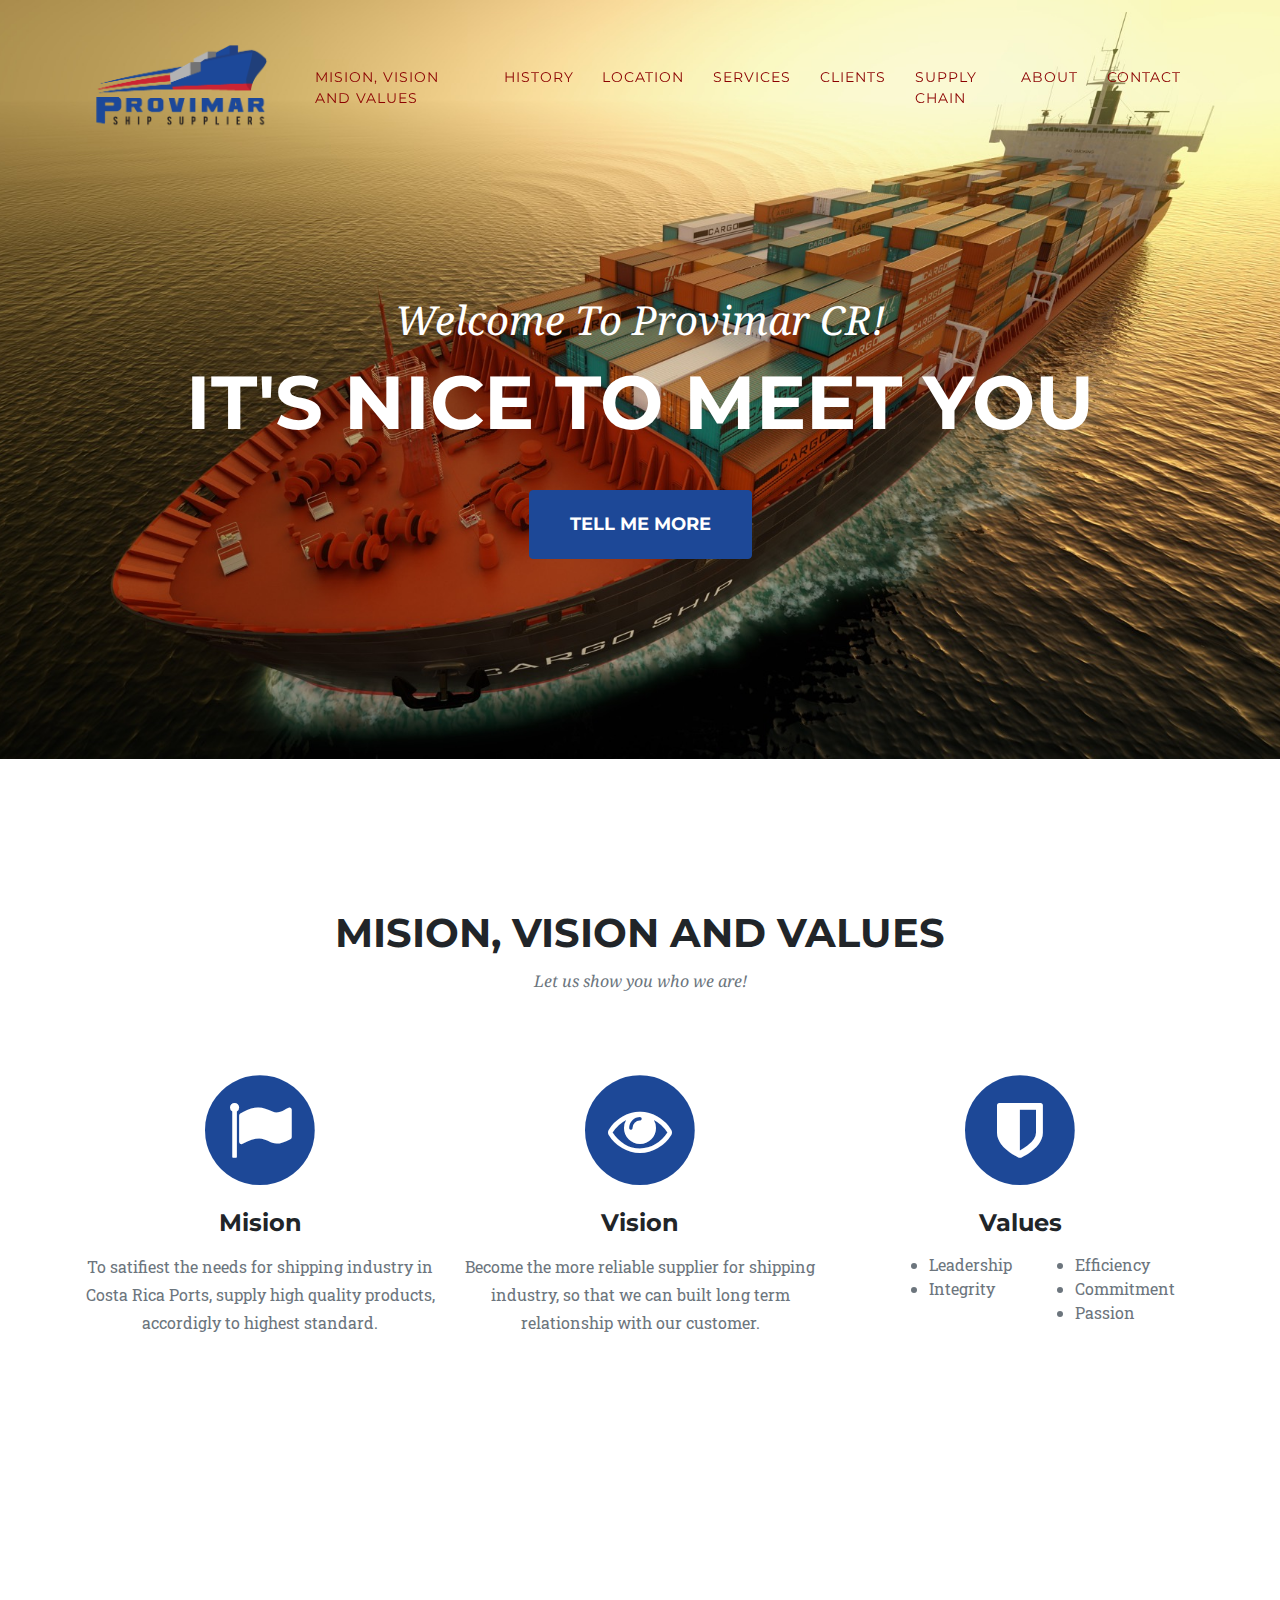
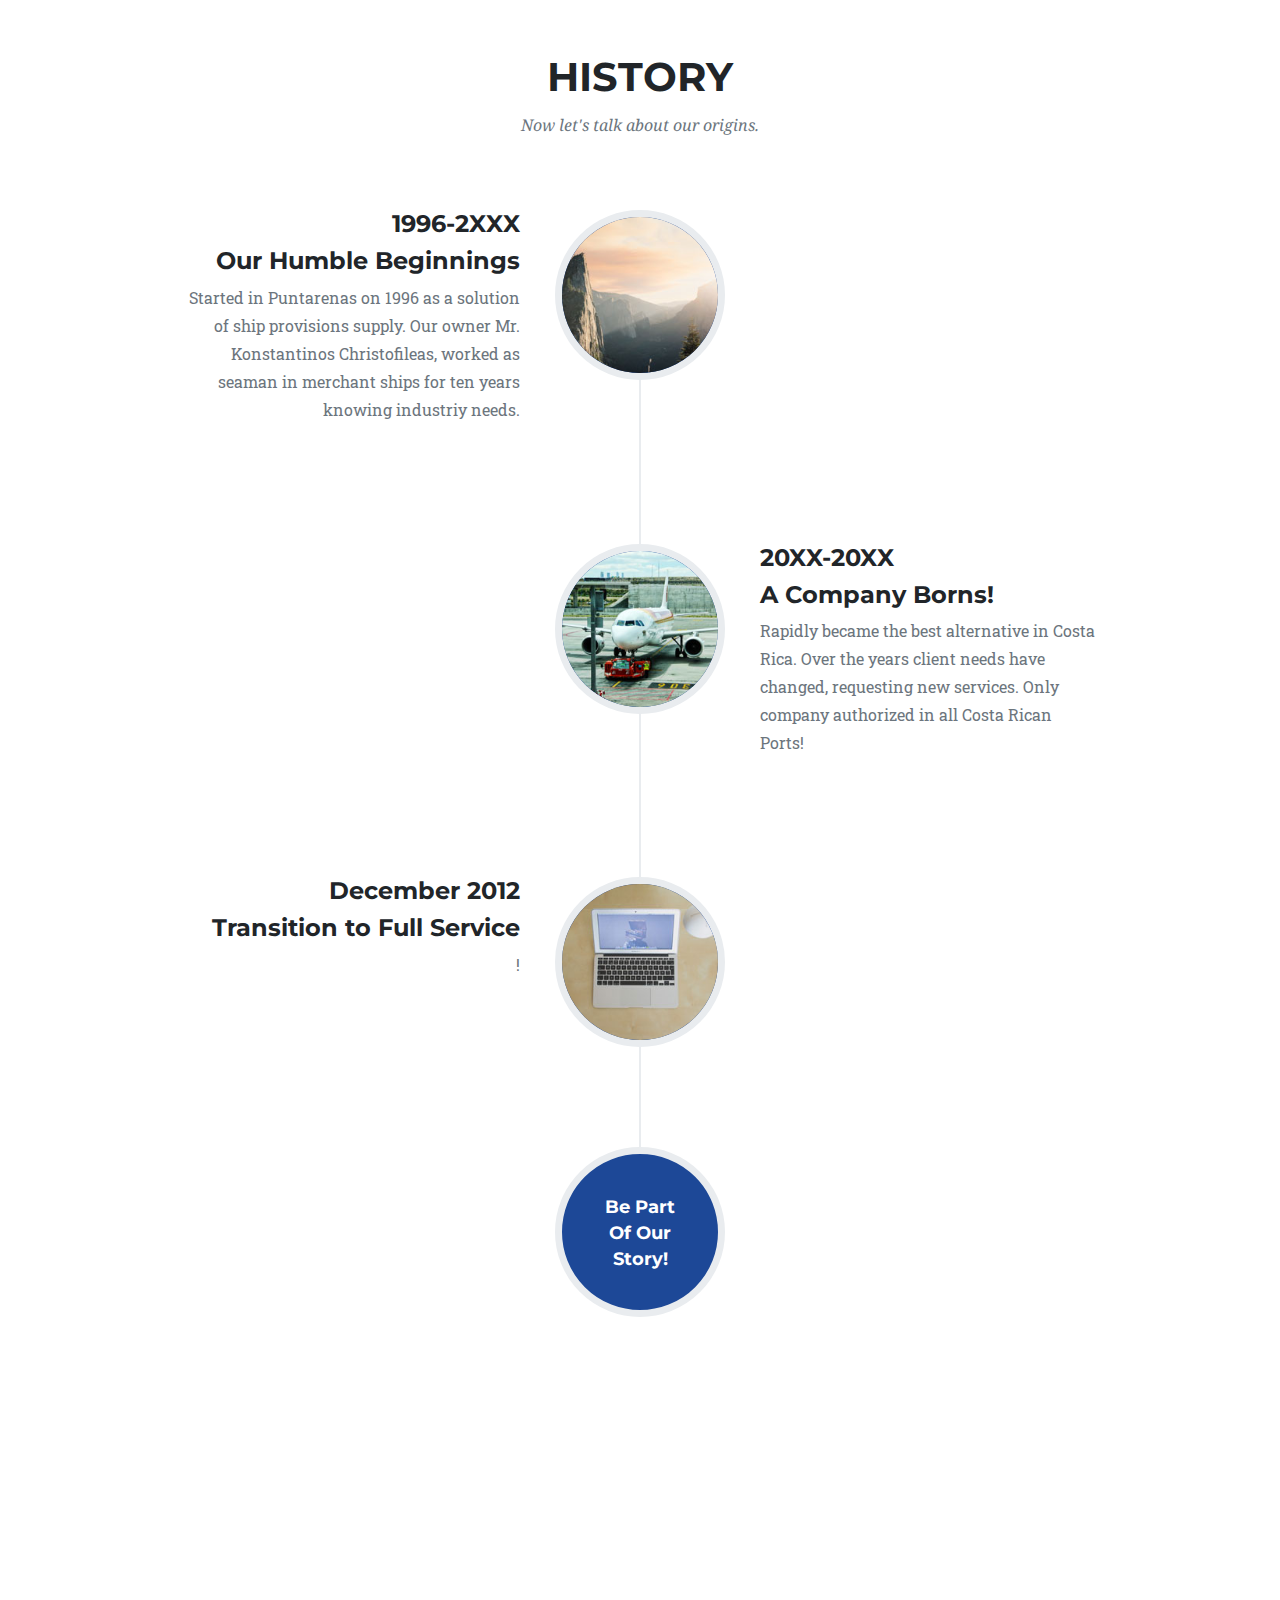
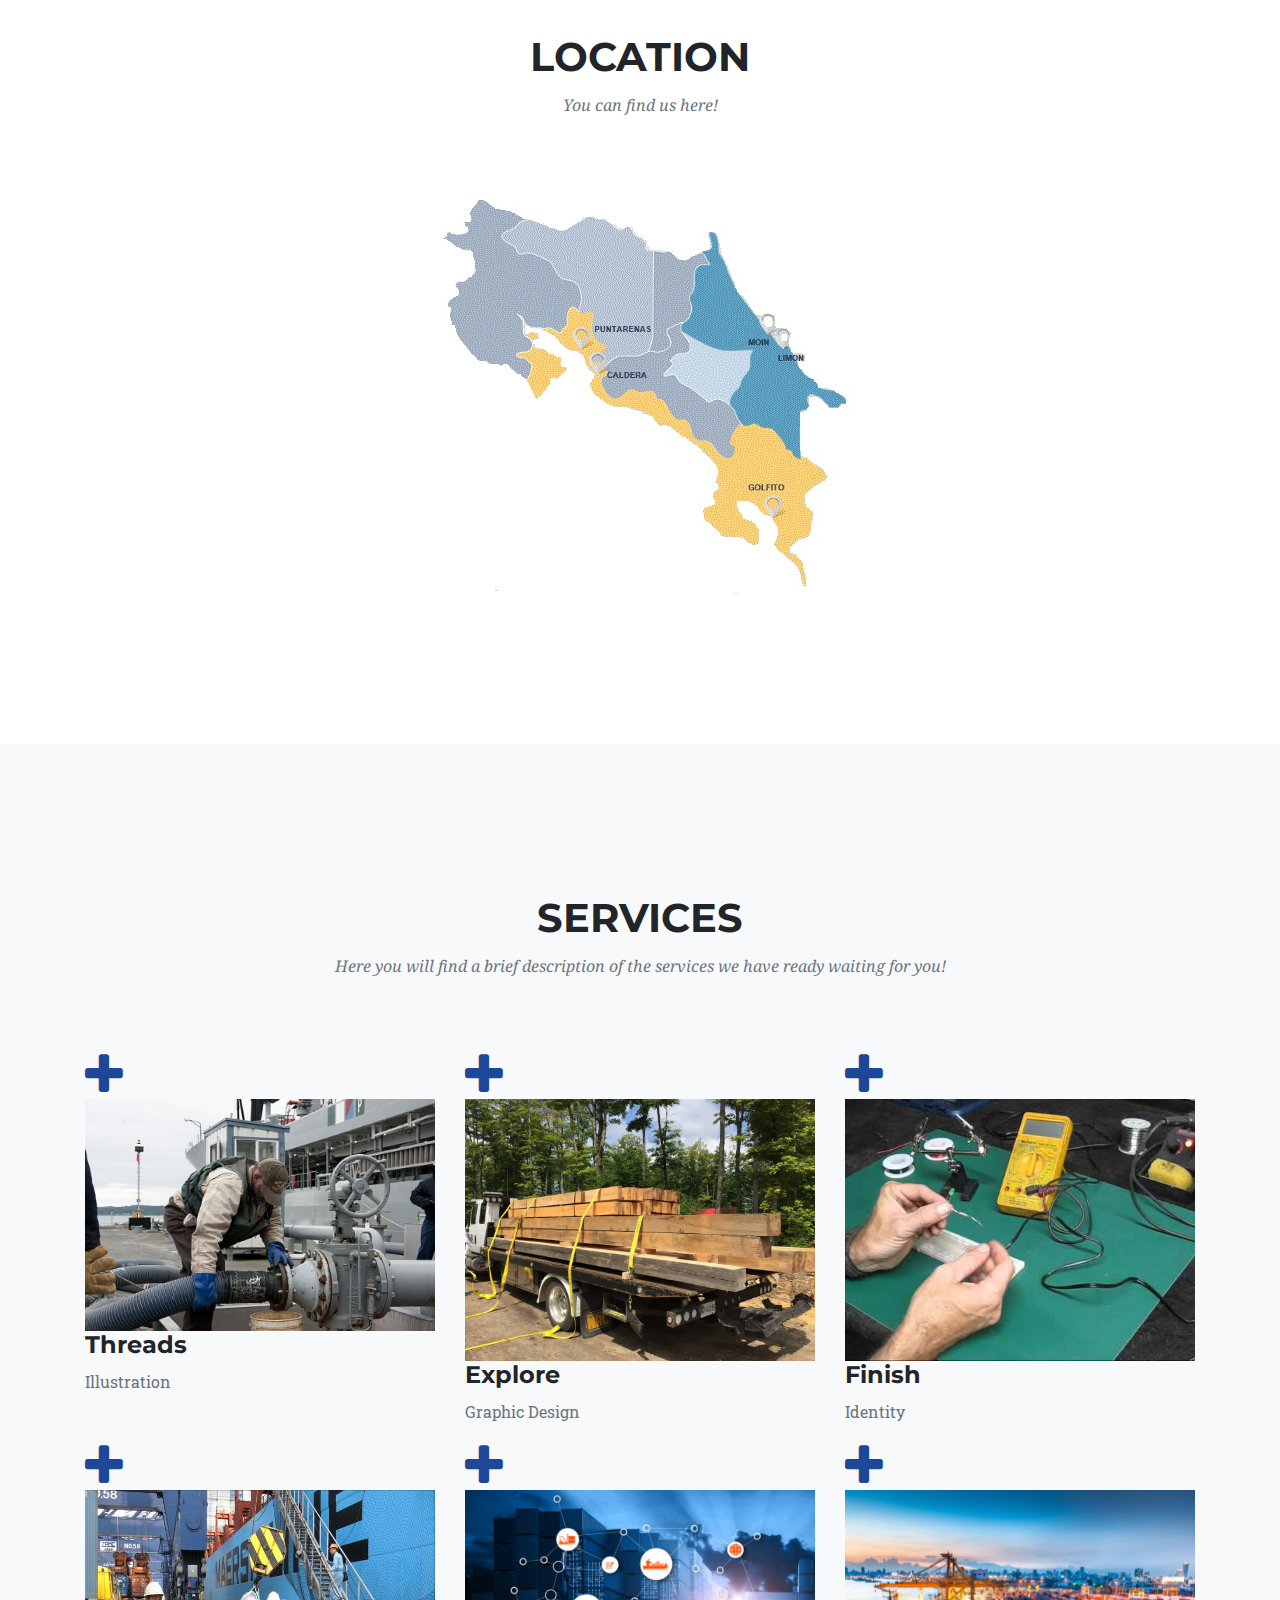
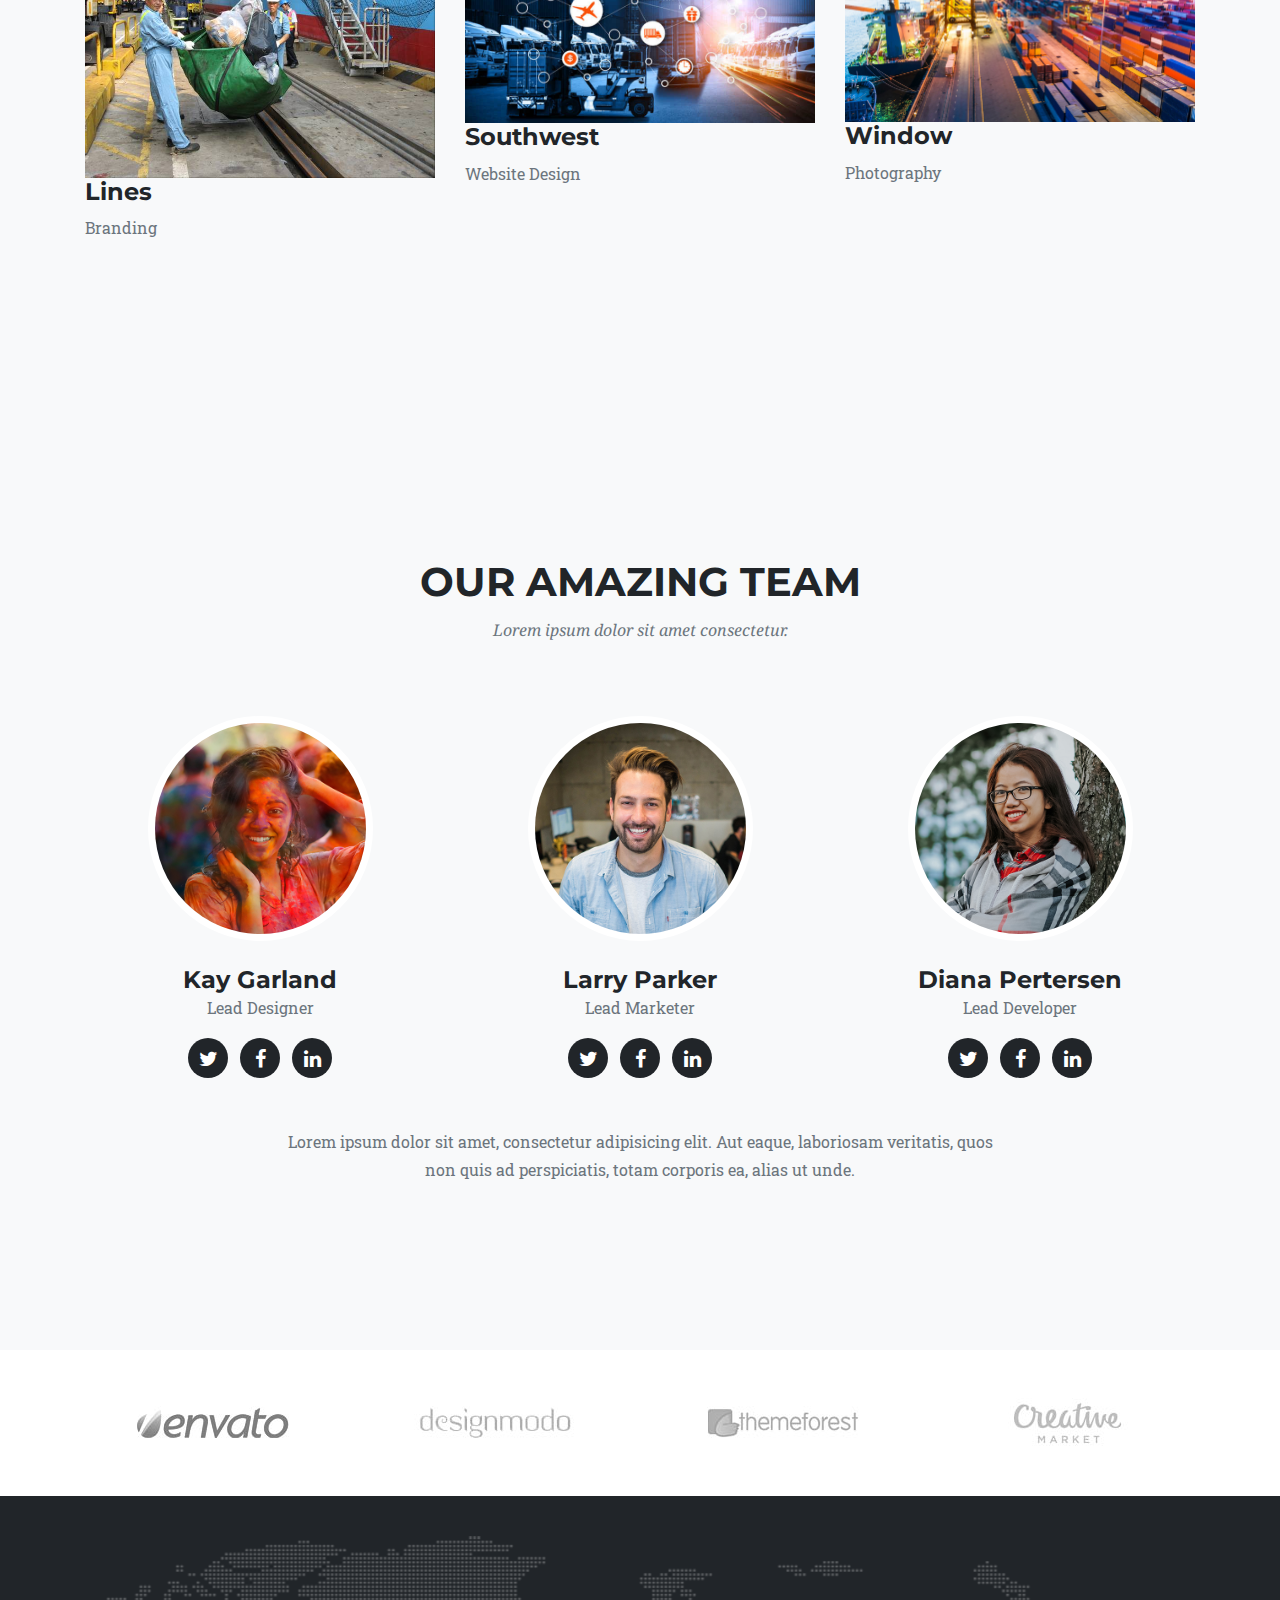
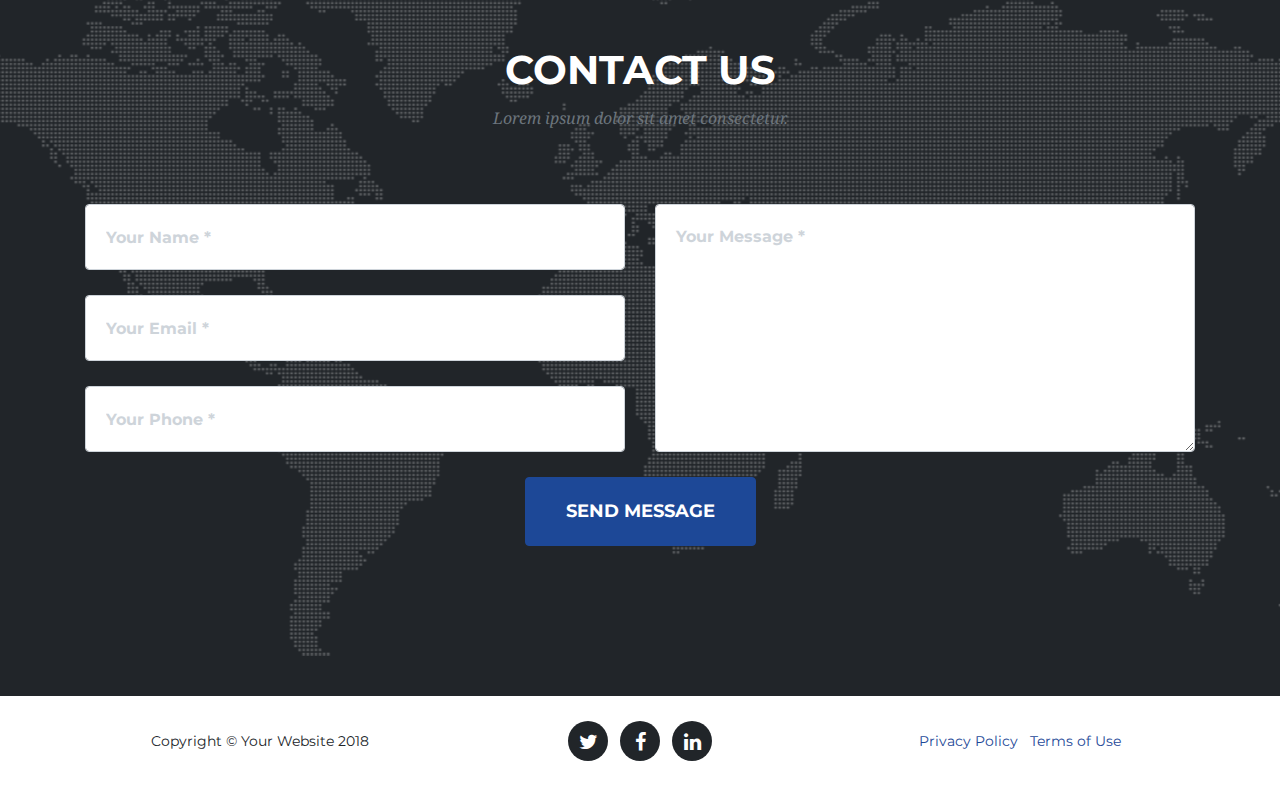
<file: index.html>
﻿<!DOCTYPE html>
<html lang="en">

  <head>

    <meta charset="utf-8">
    <meta name="viewport" content="width=device-width, initial-scale=1, shrink-to-fit=no">
    <meta name="description" content="">
    <meta name="author" content="">

    <title>Provimar Ship Supplier</title>

    <!-- Bootstrap core CSS -->
    <link href="vendor/bootstrap/css/bootstrap.min.css" rel="stylesheet">

    <!-- Custom fonts for this template -->
    <link href="vendor/font-awesome/css/font-awesome.min.css" rel="stylesheet" type="text/css">
    <link href="https://fonts.googleapis.com/css?family=Montserrat:400,700" rel="stylesheet" type="text/css">
    <link href='https://fonts.googleapis.com/css?family=Kaushan+Script' rel='stylesheet' type='text/css'>
    <link href='https://fonts.googleapis.com/css?family=Droid+Serif:400,700,400italic,700italic' rel='stylesheet' type='text/css'>
    <link href='https://fonts.googleapis.com/css?family=Roboto+Slab:400,100,300,700' rel='stylesheet' type='text/css'>

    <!-- Custom styles for this template -->
    <link href="css/agency.css" rel="stylesheet">

  </head>

  <body id="page-top">

    <!-- Navigation -->
    <nav class="navbar navbar-expand-lg navbar-dark fixed-top" id="mainNav">
      <div class="container">
        <a class="navbar-brand js-scroll-trigger" href="#page-top"><img src="img/logo_provimar.png" style="max-width: 200px;" /></a>
        <button class="navbar-toggler navbar-toggler-right" type="button" data-toggle="collapse" data-target="#navbarResponsive" aria-controls="navbarResponsive" aria-expanded="false" aria-label="Toggle navigation">
          Menu
          <i class="fa fa-bars"></i>
        </button>
        <div class="collapse navbar-collapse" id="navbarResponsive">
          <ul class="navbar-nav text-uppercase ml-auto">
            <li class="nav-item">
              <a class="nav-link js-scroll-trigger" href="#MisionAndVision">Mision, Vision and Values</a>
            </li>
			<li class="nav-item">
              <a class="nav-link js-scroll-trigger" href="#History">History</a>
            </li>
			<li class="nav-item">
              <a class="nav-link js-scroll-trigger" href="#Location">Location</a>
            </li>
			<li class="nav-item">
              <a class="nav-link js-scroll-trigger" href="#services">Services</a>
            </li>
			<li class="nav-item">
              <a class="nav-link js-scroll-trigger" href="#clients">Clients</a>
            </li>
			<li class="nav-item">
              <a class="nav-link js-scroll-trigger" href="#team">Supply Chain</a>
            </li>
            <li class="nav-item">
              <a class="nav-link js-scroll-trigger" href="#team">About</a>
            </li>
            
            <li class="nav-item">
              <a class="nav-link js-scroll-trigger" href="#contact">Contact</a>
            </li>
          </ul>
        </div>
      </div>
    </nav>

    <!-- Header -->
    <header class="masthead" style="background-image: url(img/bannerPROVIMAR.jpg);">
      <div class="container">
        <div class="intro-text">
          <div class="intro-lead-in">Welcome To Provimar CR!</div>
          <div class="intro-heading text-uppercase">It's Nice To Meet You</div>
          <a class="btn btn-primary btn-xl text-uppercase js-scroll-trigger" href="#History">Tell Me More</a>
        </div>
      </div>
    </header>

	<!-- Mision and Vision -->
    <section id="MisionAndVision">
      <div class="container">
        <div class="row">
          <div class="col-lg-12 text-center">
            <h2 class="section-heading text-uppercase">Mision, Vision and Values</h2>
            <h3 class="section-subheading text-muted">Let us show you who we are!</h3>
          </div>
        </div>
        <div class="row text-center">
          <div class="col-md-4">
            <span class="fa-stack fa-4x">
              <i class="fa fa-circle fa-stack-2x text-primary"></i>
              <i class="fa fa-flag fa-stack-1x fa-inverse"></i>
            </span>
            <h4 class="service-heading">Mision</h4>
            <p class="text-muted">To satifiest the needs for shipping industry in Costa Rica Ports, supply high quality products, accordigly to highest standard.</p>
          </div>
          <div class="col-md-4">
            <span class="fa-stack fa-4x">
              <i class="fa fa-circle fa-stack-2x text-primary"></i>
              <i class="fa fa-eye fa-stack-1x fa-inverse"></i>
            </span>
            <h4 class="service-heading">Vision</h4>
            <p class="text-muted">Become the more reliable supplier for shipping industry, so that we can built long term relationship with our customer.</p>
          </div>
          <div class="col-md-4">
            <span class="fa-stack fa-4x">
              <i class="fa fa-circle fa-stack-2x text-primary"></i>
              <i class="fa fa-shield fa-stack-1x fa-inverse"></i>
            </span>
            <h4 class="service-heading">Values</h4>
            <div class="text-muted">
				<div style="text-align: center;width: 75%;margin: auto;">
					<div class="row">
						<div class="col-md-6">
							<ul style="text-align: left;">
								<li>Leadership</li>
								<li>Integrity</li>
							</ul>
						</div>
						<div class="col-md-6">
							<ul style="text-align: left;">
								<li>Efficiency</li>
								<li>Commitment</li>
								<li>Passion</li>
							</ul>
						</div>
					</div>
				</div>
			</div>
          </div>
        </div>
      </div>
    </section>
	
	<!-- History -->
    <section id="History">
      <div class="container">
        <div class="row">
          <div class="col-lg-12 text-center">
            <h2 class="section-heading text-uppercase">History</h2>
            <h3 class="section-subheading text-muted">Now let's talk about our origins.</h3>
          </div>
        </div>
        <div class="row">
          <div class="col-lg-12">
            <ul class="timeline">
              <li>
                <div class="timeline-image">
                  <img class="rounded-circle img-fluid" src="img/about/1.jpg" alt="">
                </div>
                <div class="timeline-panel">
                  <div class="timeline-heading">
                    <h4>1996-2XXX</h4>
                    <h4 class="subheading">Our Humble Beginnings</h4>
                  </div>
                  <div class="timeline-body">
                    <p class="text-muted">Started in Puntarenas on 1996 as a solution of ship provisions supply. Our owner Mr. Konstantinos Christofileas, worked as seaman in merchant ships for ten years knowing industriy needs.</p>
                  </div>
                </div>
              </li>
              <li class="timeline-inverted">
                <div class="timeline-image">
                  <img class="rounded-circle img-fluid" src="img/about/2.jpg" alt="">
                </div>
                <div class="timeline-panel">
                  <div class="timeline-heading">
                    <h4>20XX-20XX</h4>
                    <h4 class="subheading">A Company Borns!</h4>
                  </div>
                  <div class="timeline-body">
                    <p class="text-muted">Rapidly became the best alternative in Costa Rica. Over the years client needs have changed, requesting new services. Only company authorized in all Costa Rican Ports!</p>
                  </div>
                </div>
              </li>
              <li>
                <div class="timeline-image">
                  <img class="rounded-circle img-fluid" src="img/about/3.jpg" alt="">
                </div>
                <div class="timeline-panel">
                  <div class="timeline-heading">
                    <h4>December 2012</h4>
                    <h4 class="subheading">Transition to Full Service</h4>
                  </div>
                  <div class="timeline-body">
                    <p class="text-muted">!</p>
                  </div>
                </div>
              </li>
              <li class="timeline-inverted">
                <div class="timeline-image">
                  <h4>Be Part
                    <br>Of Our
                    <br>Story!</h4>
                </div>
              </li>
            </ul>
          </div>
        </div>
      </div>
    </section>
	
	<!-- Location -->
    <section id="Location">
      <div class="container">
        <div class="row">
          <div class="col-lg-12 text-center">
            <h2 class="section-heading text-uppercase">Location</h2>
            <h3 class="section-subheading text-muted">You can find us here!</h3>
          </div>
        </div>
		<div class="row">
          <div class="col-lg-12 text-center">
            <img src="img/costa_rica_provinces_map.jpg" style="max-width:80%;"	/>
          </div>
        </div>
      </div>
    </section>
    
	<!-- Services -->
    <section class="bg-light" id="services">
      <div class="container">
        <div class="row">
          <div class="col-lg-12 text-center">
            <h2 class="section-heading text-uppercase">Services</h2>
            <h3 class="section-subheading text-muted">Here you will find a brief description of the services we have ready waiting for you!</h3>
          </div>
        </div>
        <div class="row">
          <div class="col-md-4 col-sm-6 portfolio-item">
            <a class="portfolio-link" data-toggle="modal" href="#portfolioModal1">
              <div class="portfolio-hover">
                <div class="portfolio-hover-content">
                  <i class="fa fa-plus fa-3x"></i>
                </div>
              </div>
              <img class="img-fluid" src="img/portfolio/01-thumbnail.jpg" alt="">
            </a>
            <div class="portfolio-caption">
              <h4>Threads</h4>
              <p class="text-muted">Illustration</p>
            </div>
          </div>
          <div class="col-md-4 col-sm-6 portfolio-item">
            <a class="portfolio-link" data-toggle="modal" href="#portfolioModal2">
              <div class="portfolio-hover">
                <div class="portfolio-hover-content">
                  <i class="fa fa-plus fa-3x"></i>
                </div>
              </div>
              <img class="img-fluid" src="img/portfolio/02-thumbnail.jpg" alt="">
            </a>
            <div class="portfolio-caption">
              <h4>Explore</h4>
              <p class="text-muted">Graphic Design</p>
            </div>
          </div>
          <div class="col-md-4 col-sm-6 portfolio-item">
            <a class="portfolio-link" data-toggle="modal" href="#portfolioModal3">
              <div class="portfolio-hover">
                <div class="portfolio-hover-content">
                  <i class="fa fa-plus fa-3x"></i>
                </div>
              </div>
              <img class="img-fluid" src="img/portfolio/03-thumbnail.jpg" alt="">
            </a>
            <div class="portfolio-caption">
              <h4>Finish</h4>
              <p class="text-muted">Identity</p>
            </div>
          </div>
          <div class="col-md-4 col-sm-6 portfolio-item">
            <a class="portfolio-link" data-toggle="modal" href="#portfolioModal4">
              <div class="portfolio-hover">
                <div class="portfolio-hover-content">
                  <i class="fa fa-plus fa-3x"></i>
                </div>
              </div>
              <img class="img-fluid" src="img/portfolio/04-thumbnail.jpg" alt="">
            </a>
            <div class="portfolio-caption">
              <h4>Lines</h4>
              <p class="text-muted">Branding</p>
            </div>
          </div>
          <div class="col-md-4 col-sm-6 portfolio-item">
            <a class="portfolio-link" data-toggle="modal" href="#portfolioModal5">
              <div class="portfolio-hover">
                <div class="portfolio-hover-content">
                  <i class="fa fa-plus fa-3x"></i>
                </div>
              </div>
              <img class="img-fluid" src="img/portfolio/05-thumbnail.jpg" alt="">
            </a>
            <div class="portfolio-caption">
              <h4>Southwest</h4>
              <p class="text-muted">Website Design</p>
            </div>
          </div>
          <div class="col-md-4 col-sm-6 portfolio-item">
            <a class="portfolio-link" data-toggle="modal" href="#portfolioModal6">
              <div class="portfolio-hover">
                <div class="portfolio-hover-content">
                  <i class="fa fa-plus fa-3x"></i>
                </div>
              </div>
              <img class="img-fluid" src="img/portfolio/06-thumbnail.jpg" alt="">
            </a>
            <div class="portfolio-caption">
              <h4>Window</h4>
              <p class="text-muted">Photography</p>
            </div>
          </div>
        </div>
      </div>
    </section>   
	
    <!-- Portfolio Grid
    <section class="bg-light" id="portfolio">
      <div class="container">
        <div class="row">
          <div class="col-lg-12 text-center">
            <h2 class="section-heading text-uppercase">Portfolio</h2>
            <h3 class="section-subheading text-muted">Lorem ipsum dolor sit amet consectetur.</h3>
          </div>
        </div>
        <div class="row">
          <div class="col-md-4 col-sm-6 portfolio-item">
            <a class="portfolio-link" data-toggle="modal" href="#portfolioModal1">
              <div class="portfolio-hover">
                <div class="portfolio-hover-content">
                  <i class="fa fa-plus fa-3x"></i>
                </div>
              </div>
              <img class="img-fluid" src="img/portfolio/01-thumbnail.jpg" alt="">
            </a>
            <div class="portfolio-caption">
              <h4>Threads</h4>
              <p class="text-muted">Illustration</p>
            </div>
          </div>
          <div class="col-md-4 col-sm-6 portfolio-item">
            <a class="portfolio-link" data-toggle="modal" href="#portfolioModal2">
              <div class="portfolio-hover">
                <div class="portfolio-hover-content">
                  <i class="fa fa-plus fa-3x"></i>
                </div>
              </div>
              <img class="img-fluid" src="img/portfolio/02-thumbnail.jpg" alt="">
            </a>
            <div class="portfolio-caption">
              <h4>Explore</h4>
              <p class="text-muted">Graphic Design</p>
            </div>
          </div>
          <div class="col-md-4 col-sm-6 portfolio-item">
            <a class="portfolio-link" data-toggle="modal" href="#portfolioModal3">
              <div class="portfolio-hover">
                <div class="portfolio-hover-content">
                  <i class="fa fa-plus fa-3x"></i>
                </div>
              </div>
              <img class="img-fluid" src="img/portfolio/03-thumbnail.jpg" alt="">
            </a>
            <div class="portfolio-caption">
              <h4>Finish</h4>
              <p class="text-muted">Identity</p>
            </div>
          </div>
          <div class="col-md-4 col-sm-6 portfolio-item">
            <a class="portfolio-link" data-toggle="modal" href="#portfolioModal4">
              <div class="portfolio-hover">
                <div class="portfolio-hover-content">
                  <i class="fa fa-plus fa-3x"></i>
                </div>
              </div>
              <img class="img-fluid" src="img/portfolio/04-thumbnail.jpg" alt="">
            </a>
            <div class="portfolio-caption">
              <h4>Lines</h4>
              <p class="text-muted">Branding</p>
            </div>
          </div>
          <div class="col-md-4 col-sm-6 portfolio-item">
            <a class="portfolio-link" data-toggle="modal" href="#portfolioModal5">
              <div class="portfolio-hover">
                <div class="portfolio-hover-content">
                  <i class="fa fa-plus fa-3x"></i>
                </div>
              </div>
              <img class="img-fluid" src="img/portfolio/05-thumbnail.jpg" alt="">
            </a>
            <div class="portfolio-caption">
              <h4>Southwest</h4>
              <p class="text-muted">Website Design</p>
            </div>
          </div>
          <div class="col-md-4 col-sm-6 portfolio-item">
            <a class="portfolio-link" data-toggle="modal" href="#portfolioModal6">
              <div class="portfolio-hover">
                <div class="portfolio-hover-content">
                  <i class="fa fa-plus fa-3x"></i>
                </div>
              </div>
              <img class="img-fluid" src="img/portfolio/06-thumbnail.jpg" alt="">
            </a>
            <div class="portfolio-caption">
              <h4>Window</h4>
              <p class="text-muted">Photography</p>
            </div>
          </div>
        </div>
      </div>
    </section>    -->

    <!-- Team -->
    <section class="bg-light" id="team">
      <div class="container">
        <div class="row">
          <div class="col-lg-12 text-center">
            <h2 class="section-heading text-uppercase">Our Amazing Team</h2>
            <h3 class="section-subheading text-muted">Lorem ipsum dolor sit amet consectetur.</h3>
          </div>
        </div>
        <div class="row">
          <div class="col-sm-4">
            <div class="team-member">
              <img class="mx-auto rounded-circle" src="img/team/1.jpg" alt="">
              <h4>Kay Garland</h4>
              <p class="text-muted">Lead Designer</p>
              <ul class="list-inline social-buttons">
                <li class="list-inline-item">
                  <a href="#">
                    <i class="fa fa-twitter"></i>
                  </a>
                </li>
                <li class="list-inline-item">
                  <a href="#">
                    <i class="fa fa-facebook"></i>
                  </a>
                </li>
                <li class="list-inline-item">
                  <a href="#">
                    <i class="fa fa-linkedin"></i>
                  </a>
                </li>
              </ul>
            </div>
          </div>
          <div class="col-sm-4">
            <div class="team-member">
              <img class="mx-auto rounded-circle" src="img/team/2.jpg" alt="">
              <h4>Larry Parker</h4>
              <p class="text-muted">Lead Marketer</p>
              <ul class="list-inline social-buttons">
                <li class="list-inline-item">
                  <a href="#">
                    <i class="fa fa-twitter"></i>
                  </a>
                </li>
                <li class="list-inline-item">
                  <a href="#">
                    <i class="fa fa-facebook"></i>
                  </a>
                </li>
                <li class="list-inline-item">
                  <a href="#">
                    <i class="fa fa-linkedin"></i>
                  </a>
                </li>
              </ul>
            </div>
          </div>
          <div class="col-sm-4">
            <div class="team-member">
              <img class="mx-auto rounded-circle" src="img/team/3.jpg" alt="">
              <h4>Diana Pertersen</h4>
              <p class="text-muted">Lead Developer</p>
              <ul class="list-inline social-buttons">
                <li class="list-inline-item">
                  <a href="#">
                    <i class="fa fa-twitter"></i>
                  </a>
                </li>
                <li class="list-inline-item">
                  <a href="#">
                    <i class="fa fa-facebook"></i>
                  </a>
                </li>
                <li class="list-inline-item">
                  <a href="#">
                    <i class="fa fa-linkedin"></i>
                  </a>
                </li>
              </ul>
            </div>
          </div>
        </div>
        <div class="row">
          <div class="col-lg-8 mx-auto text-center">
            <p class="large text-muted">Lorem ipsum dolor sit amet, consectetur adipisicing elit. Aut eaque, laboriosam veritatis, quos non quis ad perspiciatis, totam corporis ea, alias ut unde.</p>
          </div>
        </div>
      </div>
    </section>

    <!-- Clients -->
    <section class="py-5" id="clients">
      <div class="container">
        <div class="row">
          <div class="col-md-3 col-sm-6">
            <a href="#">
              <img class="img-fluid d-block mx-auto" src="img/logos/envato.jpg" alt="">
            </a>
          </div>
          <div class="col-md-3 col-sm-6">
            <a href="#">
              <img class="img-fluid d-block mx-auto" src="img/logos/designmodo.jpg" alt="">
            </a>
          </div>
          <div class="col-md-3 col-sm-6">
            <a href="#">
              <img class="img-fluid d-block mx-auto" src="img/logos/themeforest.jpg" alt="">
            </a>
          </div>
          <div class="col-md-3 col-sm-6">
            <a href="#">
              <img class="img-fluid d-block mx-auto" src="img/logos/creative-market.jpg" alt="">
            </a>
          </div>
        </div>
      </div>
    </section>

    <!-- Contact -->
    <section id="contact">
      <div class="container">
        <div class="row">
          <div class="col-lg-12 text-center">
            <h2 class="section-heading text-uppercase">Contact Us</h2>
            <h3 class="section-subheading text-muted">Lorem ipsum dolor sit amet consectetur.</h3>
          </div>
        </div>
        <div class="row">
          <div class="col-lg-12">
            <form id="contactForm" name="sentMessage" novalidate="novalidate">
              <div class="row">
                <div class="col-md-6">
                  <div class="form-group">
                    <input class="form-control" id="name" type="text" placeholder="Your Name *" required="required" data-validation-required-message="Please enter your name.">
                    <p class="help-block text-danger"></p>
                  </div>
                  <div class="form-group">
                    <input class="form-control" id="email" type="email" placeholder="Your Email *" required="required" data-validation-required-message="Please enter your email address.">
                    <p class="help-block text-danger"></p>
                  </div>
                  <div class="form-group">
                    <input class="form-control" id="phone" type="tel" placeholder="Your Phone *" required="required" data-validation-required-message="Please enter your phone number.">
                    <p class="help-block text-danger"></p>
                  </div>
                </div>
                <div class="col-md-6">
                  <div class="form-group">
                    <textarea class="form-control" id="message" placeholder="Your Message *" required="required" data-validation-required-message="Please enter a message."></textarea>
                    <p class="help-block text-danger"></p>
                  </div>
                </div>
                <div class="clearfix"></div>
                <div class="col-lg-12 text-center">
                  <div id="success"></div>
                  <button id="sendMessageButton" class="btn btn-primary btn-xl text-uppercase" type="submit">Send Message</button>
                </div>
              </div>
            </form>
          </div>
        </div>
      </div>
    </section>

    <!-- Footer -->
    <footer>
      <div class="container">
        <div class="row">
          <div class="col-md-4">
            <span class="copyright">Copyright &copy; Your Website 2018</span>
          </div>
          <div class="col-md-4">
            <ul class="list-inline social-buttons">
              <li class="list-inline-item">
                <a href="#">
                  <i class="fa fa-twitter"></i>
                </a>
              </li>
              <li class="list-inline-item">
                <a href="#">
                  <i class="fa fa-facebook"></i>
                </a>
              </li>
              <li class="list-inline-item">
                <a href="#">
                  <i class="fa fa-linkedin"></i>
                </a>
              </li>
            </ul>
          </div>
          <div class="col-md-4">
            <ul class="list-inline quicklinks">
              <li class="list-inline-item">
                <a href="#">Privacy Policy</a>
              </li>
              <li class="list-inline-item">
                <a href="#">Terms of Use</a>
              </li>
            </ul>
          </div>
        </div>
      </div>
    </footer>

    <!-- Portfolio Modals -->

    <!-- Modal 1 -->
    <div class="portfolio-modal modal fade" id="portfolioModal1" tabindex="-1" role="dialog" aria-hidden="true">
      <div class="modal-dialog">
        <div class="modal-content">
          <div class="close-modal" data-dismiss="modal">
            <div class="lr">
              <div class="rl"></div>
            </div>
          </div>
          <div class="container">
            <div class="row">
              <div class="col-lg-8 mx-auto">
                <div class="modal-body">
                  <!-- Project Details Go Here -->
                  <h2 class="text-uppercase">Project Name</h2>
                  <p class="item-intro text-muted">Lorem ipsum dolor sit amet consectetur.</p>
                  <img class="img-fluid d-block mx-auto" src="img/portfolio/01-full.jpg" alt="">
                  <p>Use this area to describe your project. Lorem ipsum dolor sit amet, consectetur adipisicing elit. Est blanditiis dolorem culpa incidunt minus dignissimos deserunt repellat aperiam quasi sunt officia expedita beatae cupiditate, maiores repudiandae, nostrum, reiciendis facere nemo!</p>
                  <ul class="list-inline">
                    <li>Date: January 2017</li>
                    <li>Client: Threads</li>
                    <li>Category: Illustration</li>
                  </ul>
                  <button class="btn btn-primary" data-dismiss="modal" type="button">
                    <i class="fa fa-times"></i>
                    Close Project</button>
                </div>
              </div>
            </div>
          </div>
        </div>
      </div>
    </div>

    <!-- Modal 2 -->
    <div class="portfolio-modal modal fade" id="portfolioModal2" tabindex="-1" role="dialog" aria-hidden="true">
      <div class="modal-dialog">
        <div class="modal-content">
          <div class="close-modal" data-dismiss="modal">
            <div class="lr">
              <div class="rl"></div>
            </div>
          </div>
          <div class="container">
            <div class="row">
              <div class="col-lg-8 mx-auto">
                <div class="modal-body">
                  <!-- Project Details Go Here -->
                  <h2 class="text-uppercase">Project Name</h2>
                  <p class="item-intro text-muted">Lorem ipsum dolor sit amet consectetur.</p>
                  <img class="img-fluid d-block mx-auto" src="img/portfolio/02-full.jpg" alt="">
                  <p>Use this area to describe your project. Lorem ipsum dolor sit amet, consectetur adipisicing elit. Est blanditiis dolorem culpa incidunt minus dignissimos deserunt repellat aperiam quasi sunt officia expedita beatae cupiditate, maiores repudiandae, nostrum, reiciendis facere nemo!</p>
                  <ul class="list-inline">
                    <li>Date: January 2017</li>
                    <li>Client: Explore</li>
                    <li>Category: Graphic Design</li>
                  </ul>
                  <button class="btn btn-primary" data-dismiss="modal" type="button">
                    <i class="fa fa-times"></i>
                    Close Project</button>
                </div>
              </div>
            </div>
          </div>
        </div>
      </div>
    </div>

    <!-- Modal 3 -->
    <div class="portfolio-modal modal fade" id="portfolioModal3" tabindex="-1" role="dialog" aria-hidden="true">
      <div class="modal-dialog">
        <div class="modal-content">
          <div class="close-modal" data-dismiss="modal">
            <div class="lr">
              <div class="rl"></div>
            </div>
          </div>
          <div class="container">
            <div class="row">
              <div class="col-lg-8 mx-auto">
                <div class="modal-body">
                  <!-- Project Details Go Here -->
                  <h2 class="text-uppercase">Project Name</h2>
                  <p class="item-intro text-muted">Lorem ipsum dolor sit amet consectetur.</p>
                  <img class="img-fluid d-block mx-auto" src="img/portfolio/03-full.jpg" alt="">
                  <p>Use this area to describe your project. Lorem ipsum dolor sit amet, consectetur adipisicing elit. Est blanditiis dolorem culpa incidunt minus dignissimos deserunt repellat aperiam quasi sunt officia expedita beatae cupiditate, maiores repudiandae, nostrum, reiciendis facere nemo!</p>
                  <ul class="list-inline">
                    <li>Date: January 2017</li>
                    <li>Client: Finish</li>
                    <li>Category: Identity</li>
                  </ul>
                  <button class="btn btn-primary" data-dismiss="modal" type="button">
                    <i class="fa fa-times"></i>
                    Close Project</button>
                </div>
              </div>
            </div>
          </div>
        </div>
      </div>
    </div>

    <!-- Modal 4 -->
    <div class="portfolio-modal modal fade" id="portfolioModal4" tabindex="-1" role="dialog" aria-hidden="true">
      <div class="modal-dialog">
        <div class="modal-content">
          <div class="close-modal" data-dismiss="modal">
            <div class="lr">
              <div class="rl"></div>
            </div>
          </div>
          <div class="container">
            <div class="row">
              <div class="col-lg-8 mx-auto">
                <div class="modal-body">
                  <!-- Project Details Go Here -->
                  <h2 class="text-uppercase">Project Name</h2>
                  <p class="item-intro text-muted">Lorem ipsum dolor sit amet consectetur.</p>
                  <img class="img-fluid d-block mx-auto" src="img/portfolio/04-full.jpg" alt="">
                  <p>Use this area to describe your project. Lorem ipsum dolor sit amet, consectetur adipisicing elit. Est blanditiis dolorem culpa incidunt minus dignissimos deserunt repellat aperiam quasi sunt officia expedita beatae cupiditate, maiores repudiandae, nostrum, reiciendis facere nemo!</p>
                  <ul class="list-inline">
                    <li>Date: January 2017</li>
                    <li>Client: Lines</li>
                    <li>Category: Branding</li>
                  </ul>
                  <button class="btn btn-primary" data-dismiss="modal" type="button">
                    <i class="fa fa-times"></i>
                    Close Project</button>
                </div>
              </div>
            </div>
          </div>
        </div>
      </div>
    </div>

    <!-- Modal 5 -->
    <div class="portfolio-modal modal fade" id="portfolioModal5" tabindex="-1" role="dialog" aria-hidden="true">
      <div class="modal-dialog">
        <div class="modal-content">
          <div class="close-modal" data-dismiss="modal">
            <div class="lr">
              <div class="rl"></div>
            </div>
          </div>
          <div class="container">
            <div class="row">
              <div class="col-lg-8 mx-auto">
                <div class="modal-body">
                  <!-- Project Details Go Here -->
                  <h2 class="text-uppercase">Project Name</h2>
                  <p class="item-intro text-muted">Lorem ipsum dolor sit amet consectetur.</p>
                  <img class="img-fluid d-block mx-auto" src="img/portfolio/05-full.jpg" alt="">
                  <p>Use this area to describe your project. Lorem ipsum dolor sit amet, consectetur adipisicing elit. Est blanditiis dolorem culpa incidunt minus dignissimos deserunt repellat aperiam quasi sunt officia expedita beatae cupiditate, maiores repudiandae, nostrum, reiciendis facere nemo!</p>
                  <ul class="list-inline">
                    <li>Date: January 2017</li>
                    <li>Client: Southwest</li>
                    <li>Category: Website Design</li>
                  </ul>
                  <button class="btn btn-primary" data-dismiss="modal" type="button">
                    <i class="fa fa-times"></i>
                    Close Project</button>
                </div>
              </div>
            </div>
          </div>
        </div>
      </div>
    </div>

    <!-- Modal 6 -->
    <div class="portfolio-modal modal fade" id="portfolioModal6" tabindex="-1" role="dialog" aria-hidden="true">
      <div class="modal-dialog">
        <div class="modal-content">
          <div class="close-modal" data-dismiss="modal">
            <div class="lr">
              <div class="rl"></div>
            </div>
          </div>
          <div class="container">
            <div class="row">
              <div class="col-lg-8 mx-auto">
                <div class="modal-body">
                  <!-- Project Details Go Here -->
                  <h2 class="text-uppercase">Project Name</h2>
                  <p class="item-intro text-muted">Lorem ipsum dolor sit amet consectetur.</p>
                  <img class="img-fluid d-block mx-auto" src="img/portfolio/06-full.jpg" alt="">
                  <p>Use this area to describe your project. Lorem ipsum dolor sit amet, consectetur adipisicing elit. Est blanditiis dolorem culpa incidunt minus dignissimos deserunt repellat aperiam quasi sunt officia expedita beatae cupiditate, maiores repudiandae, nostrum, reiciendis facere nemo!</p>
                  <ul class="list-inline">
                    <li>Date: January 2017</li>
                    <li>Client: Window</li>
                    <li>Category: Photography</li>
                  </ul>
                  <button class="btn btn-primary" data-dismiss="modal" type="button">
                    <i class="fa fa-times"></i>
                    Close Project</button>
                </div>
              </div>
            </div>
          </div>
        </div>
      </div>
    </div>

    <!-- Bootstrap core JavaScript -->
    <script src="vendor/jquery/jquery.min.js"></script>
    <script src="vendor/bootstrap/js/bootstrap.bundle.min.js"></script>

    <!-- Plugin JavaScript -->
    <script src="vendor/jquery-easing/jquery.easing.min.js"></script>

    <!-- Contact form JavaScript -->
    <script src="js/jqBootstrapValidation.js"></script>
    <script src="js/contact_me.js"></script>

    <!-- Custom scripts for this template -->
    <script src="js/agency.min.js"></script>

  </body>

</html>
</file>
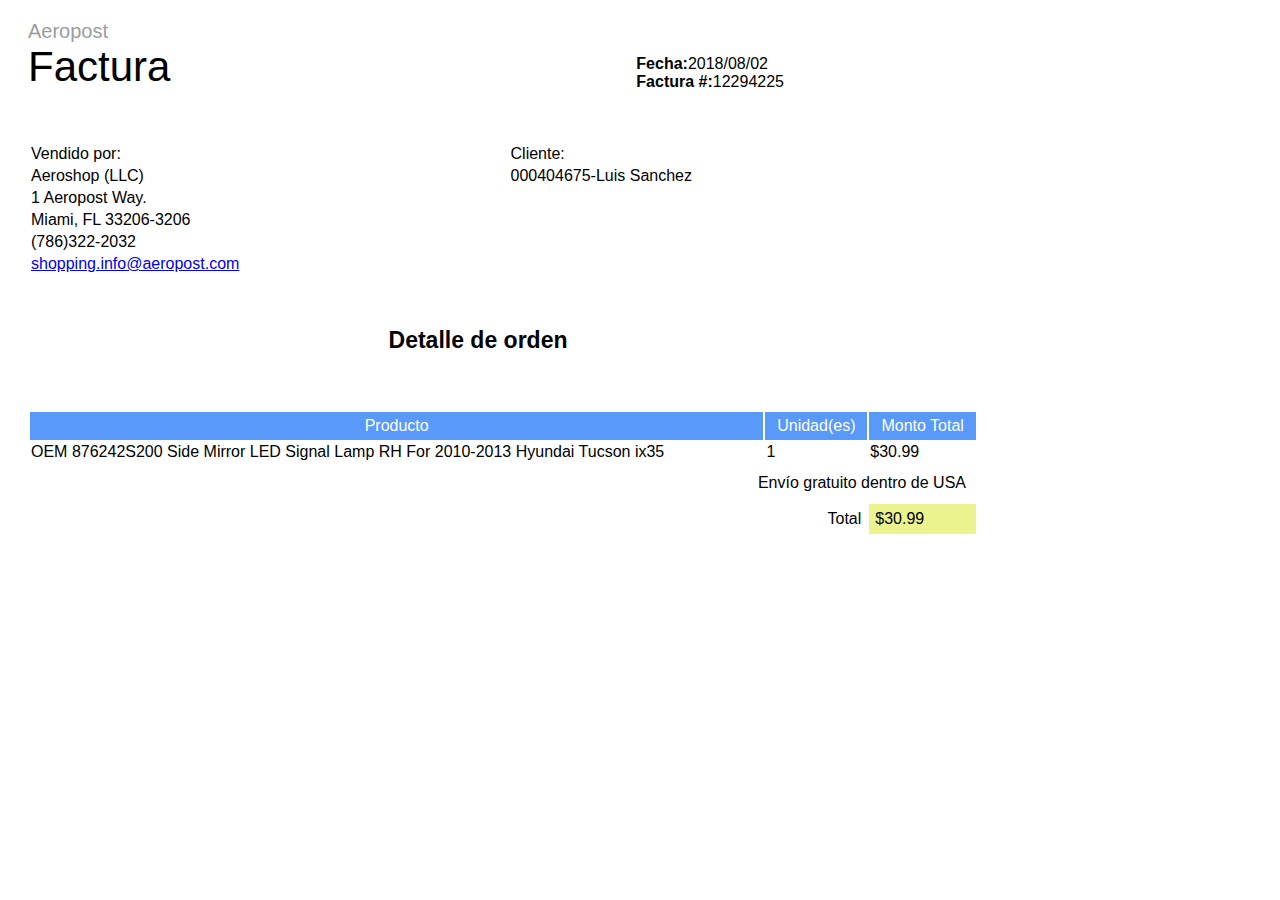
<file: LK047753153KR-InvoiceCourier_ac303.html>
<!DOCTYPE html>
<html lang="en" xmlns="http://www.w3.org/1999/xhtml">
<head>
    <meta charset="utf-8" />
    <title></title>
    <style type="text/css">
        * {
            font-family: Arial,Helvetica,sans-serif;
        }

        .left {
            float: left;
        }

        .right {
            float: right;
        }

        .boldLabel {
            font-size: 12pt;
            font-weight: 700;
        }
    </style>
</head>
<body>
        
    <div style="width:950px; margin-left:20px; margin-top:20px;">       
        <div class="header" style="height: 122px; width: 900px;">
            <div class="left">
                <div style="font-size: 20px; color: #9C9C9C">Aeropost</div>
                <div style="font-size: 42px;">Factura</div>
            </div>
            <div class="right" style="margin-right: 144px;">
                <div class="boldLabel" style="display:inline-block;margin-top: 35px;">Fecha: </div><div style="display:inline-block;">2018/08/02</div>
                </br>
                <div class="boldLabel" style="display:inline-block;">Factura #: </div><div style="display:inline-block;">12294225</div>
            </div>
        </div>

        <div class="address" style="height: 122px; width: 900px;">
            <table width="100%">
                <tr>
                    <td>Vendido por: </td>
                    <td>Cliente: </td>
                </tr>
                <tr>
                    <td>Aeroshop (LLC)</td>
                    <td>000404675-Luis Sanchez</td>
                </tr>
                <tr>
                    <td>1 Aeropost Way.</td>
                    <td></td>
                </tr>
                <tr>
                    <td>Miami, FL 33206-3206</td>
                    <td></td>
                </tr>
                <tr>
                    <td>(786)322-2032</td>
                    <td></td>
                </tr>
                <tr>
                    <td><a href="mailto:shopping.info@aeropost.com">shopping.info@aeropost.com</a></td>
                    <td></td>
                </tr>
            </table>

        </div>

        <div style="height: 20px; width: 900px; text-align: center; font-size: 23px; font-weight : bold; margin-top: 63px; ">
            Detalle de orden
        </div>
        <div class="details" style="height: 300px; width: 950px; margin-top: 63px; ">
            <table width="100%">
                <tr style="background-color: #5899FA; color : #FFFFFF">
                    <td style="padding: 5px;text-align: center;">Producto</td>
                    <td style="padding: 5px;text-align: center;">Unidad(es)</td>
                    <td style="padding: 5px;text-align: center;">Monto Total</td>
                </tr>
                <tr>
	                                        <td>OEM 876242S200 Side Mirror LED Signal Lamp RH For 2010-2013 Hyundai Tucson ix35</td>	                                        
	                                        <td>1</td>
                                            <td>$30.99</td>  
                                        </tr>
                <tr>
                    <td colspan="3" style=" padding : 10px; text-align: right"> Envío gratuito dentro de USA</td>
                </tr>
                <tr>
                    <td colspan="2" style=" padding : 6px; text-align: right"> Total</td>
                    <td style="background-color: #EBF38F; padding: 6px;"> $30.99</td>
                </tr>
            </table>

        </div>
    </div>
</body>
</html>
</file>
<file: css/agency.css>
/*!
 * Start Bootstrap - Agency v4.1.1 (https://startbootstrap.com/template-overviews/agency)
 * Copyright 2013-2018 Start Bootstrap
 * Licensed under MIT (https://github.com/BlackrockDigital/startbootstrap-agency/blob/master/LICENSE)
 */
body {
  overflow-x: hidden;
  font-family: 'Roboto Slab', 'Helvetica Neue', Helvetica, Arial, sans-serif;
}

p {
  line-height: 1.75;
}

a {
  color: #1D4897;
}

a:hover {
  color: #d80000;
}

.text-primary {
  color: #1D4897 !important;
}

h1,
h2,
h3,
h4,
h5,
h6 {
  font-weight: 700;
  font-family: 'Montserrat', 'Helvetica Neue', Helvetica, Arial, sans-serif;
}

section {
  padding: 100px 0;
}

section h2.section-heading {
  font-size: 40px;
  margin-top: 0;
  margin-bottom: 15px;
}

section h3.section-subheading {
  font-size: 16px;
  font-weight: 400;
  font-style: italic;
  margin-bottom: 75px;
  text-transform: none;
  font-family: 'Droid Serif', 'Helvetica Neue', Helvetica, Arial, sans-serif;
}

@media (min-width: 768px) {
  section {
    padding: 150px 0;
  }
}

.btn {
  font-family: 'Montserrat', 'Helvetica Neue', Helvetica, Arial, sans-serif;
  font-weight: 700;
}

.btn-xl {
  font-size: 18px;
  padding: 20px 40px;
}

.btn-primary {
  background-color: #1D4897;
  border-color: #1D4897;
}

.btn-primary:active, .btn-primary:focus, .btn-primary:hover {
  background-color: #C92432 !important;
  border-color: #C92432 !important;
  color: white;
}

.btn-primary:active, .btn-primary:focus {
  box-shadow: 0 0 0 0.2rem rgba(254, 209, 55, 0.5) !important;
}

::-moz-selection {
  background: #1D4897;
  text-shadow: none;
}

::selection {
  background: #1D4897;
  text-shadow: none;
}

img::selection {
  background: transparent;
}

img::-moz-selection {
  background: transparent;
}

#mainNav {
  background-color: ghostwhite;
}

#mainNav .navbar-toggler {
  font-size: 12px;
  right: 0;
  padding: 13px;
  text-transform: uppercase;
  color: white;
  border: 0;
  background-color: #1D4897;
  font-family: 'Montserrat', 'Helvetica Neue', Helvetica, Arial, sans-serif;
}

#mainNav .navbar-brand {
  color: #1D4897;
  font-family: 'Kaushan Script', 'Helvetica Neue', Helvetica, Arial, cursive;
}

#mainNav .navbar-brand.active, #mainNav .navbar-brand:active, #mainNav .navbar-brand:focus, #mainNav .navbar-brand:hover {
  color: #1D4897;
}

#mainNav .navbar-nav .nav-item .nav-link {
  font-size: 90%;
  font-weight: 400;
  padding: 0.75em 0;
  letter-spacing: 1px;
  color: darkred;
  font-family: 'Montserrat', 'Helvetica Neue', Helvetica, Arial, sans-serif;
}

#mainNav .navbar-nav .nav-item .nav-link.active, #mainNav .navbar-nav .nav-item .nav-link:hover {
  color: #1D4897;
}

@media (min-width: 992px) {
  #mainNav {
    padding-top: 25px;
    padding-bottom: 25px;
    -webkit-transition: padding-top 0.3s, padding-bottom 0.3s;
    -moz-transition: padding-top 0.3s, padding-bottom 0.3s;
    transition: padding-top 0.3s, padding-bottom 0.3s;
    border: none;
    background-color: transparent;
  }
  #mainNav .navbar-brand {
    font-size: 1.75em;
    -webkit-transition: all 0.3s;
    -moz-transition: all 0.3s;
    transition: all 0.3s;
  }
  #mainNav .navbar-nav .nav-item .nav-link {
    padding: 1.1em 1em !important;
  }
  #mainNav.navbar-shrink {
    padding-top: 0;
    padding-bottom: 0;
    background-color: ghostwhite;
  }
  #mainNav.navbar-shrink .navbar-brand {
    font-size: 1.25em;
    padding: 12px 0;
  }
}

header.masthead {
  text-align: center;
  color: white;
  background-image: url("../img/header-bg.jpg");
  background-repeat: no-repeat;
  background-attachment: scroll;
  background-position: center center;
  -webkit-background-size: cover;
  -moz-background-size: cover;
  -o-background-size: cover;
  background-size: cover;
}

header.masthead .intro-text {
  padding-top: 150px;
  padding-bottom: 100px;
}

header.masthead .intro-text .intro-lead-in {
  font-size: 22px;
  font-style: italic;
  line-height: 22px;
  margin-bottom: 25px;
  font-family: 'Droid Serif', 'Helvetica Neue', Helvetica, Arial, sans-serif;
}

header.masthead .intro-text .intro-heading {
  font-size: 50px;
  font-weight: 700;
  line-height: 50px;
  margin-bottom: 25px;
  font-family: 'Montserrat', 'Helvetica Neue', Helvetica, Arial, sans-serif;
}

@media (min-width: 768px) {
  header.masthead .intro-text {
    padding-top: 300px;
    padding-bottom: 200px;
  }
  header.masthead .intro-text .intro-lead-in {
    font-size: 40px;
    font-style: italic;
    line-height: 40px;
    margin-bottom: 25px;
    font-family: 'Droid Serif', 'Helvetica Neue', Helvetica, Arial, sans-serif;
  }
  header.masthead .intro-text .intro-heading {
    font-size: 75px;
    font-weight: 700;
    line-height: 75px;
    margin-bottom: 50px;
    font-family: 'Montserrat', 'Helvetica Neue', Helvetica, Arial, sans-serif;
  }
}

.service-heading {
  margin: 15px 0;
  text-transform: none;
}

#portfolio .portfolio-item {
  right: 0;
  margin: 0 0 15px;
}

#portfolio .portfolio-item .portfolio-link {
  position: relative;
  display: block;
  max-width: 400px;
  margin: 0 auto;
  cursor: pointer;
}

#portfolio .portfolio-item .portfolio-link .portfolio-hover {
  position: absolute;
  width: 100%;
  height: 100%;
  -webkit-transition: all ease 0.5s;
  -moz-transition: all ease 0.5s;
  transition: all ease 0.5s;
  opacity: 0;
  background: rgba(254, 209, 54, 0.9);
}

#portfolio .portfolio-item .portfolio-link .portfolio-hover:hover {
  opacity: 1;
}

#portfolio .portfolio-item .portfolio-link .portfolio-hover .portfolio-hover-content {
  font-size: 20px;
  position: absolute;
  top: 50%;
  width: 100%;
  height: 20px;
  margin-top: -12px;
  text-align: center;
  color: white;
}

#portfolio .portfolio-item .portfolio-link .portfolio-hover .portfolio-hover-content i {
  margin-top: -12px;
}

#portfolio .portfolio-item .portfolio-link .portfolio-hover .portfolio-hover-content h3,
#portfolio .portfolio-item .portfolio-link .portfolio-hover .portfolio-hover-content h4 {
  margin: 0;
}

#portfolio .portfolio-item .portfolio-caption {
  max-width: 400px;
  margin: 0 auto;
  padding: 25px;
  text-align: center;
  background-color: #fff;
}

#portfolio .portfolio-item .portfolio-caption h4 {
  margin: 0;
  text-transform: none;
}

#portfolio .portfolio-item .portfolio-caption p {
  font-size: 16px;
  font-style: italic;
  margin: 0;
  font-family: 'Droid Serif', 'Helvetica Neue', Helvetica, Arial, sans-serif;
}

#portfolio * {
  z-index: 2;
}

@media (min-width: 767px) {
  #portfolio .portfolio-item {
    margin: 0 0 30px;
  }
}

.portfolio-modal {
  padding-right: 0px !important;
}

.portfolio-modal .modal-dialog {
  margin: 1rem;
  max-width: 100vw;
}

.portfolio-modal .modal-content {
  padding: 100px 0;
  text-align: center;
}

.portfolio-modal .modal-content h2 {
  font-size: 3em;
  margin-bottom: 15px;
}

.portfolio-modal .modal-content p {
  margin-bottom: 30px;
}

.portfolio-modal .modal-content p.item-intro {
  font-size: 16px;
  font-style: italic;
  margin: 20px 0 30px;
  font-family: 'Droid Serif', 'Helvetica Neue', Helvetica, Arial, sans-serif;
}

.portfolio-modal .modal-content ul.list-inline {
  margin-top: 0;
  margin-bottom: 30px;
}

.portfolio-modal .modal-content img {
  margin-bottom: 30px;
}

.portfolio-modal .modal-content button {
  cursor: pointer;
}

.portfolio-modal .close-modal {
  position: absolute;
  top: 25px;
  right: 25px;
  width: 75px;
  height: 75px;
  cursor: pointer;
  background-color: transparent;
}

.portfolio-modal .close-modal:hover {
  opacity: 0.3;
}

.portfolio-modal .close-modal .lr {
  /* Safari and Chrome */
  z-index: 1051;
  width: 1px;
  height: 75px;
  margin-left: 35px;
  /* IE 9 */
  -webkit-transform: rotate(45deg);
  -ms-transform: rotate(45deg);
  transform: rotate(45deg);
  background-color: #212529;
}

.portfolio-modal .close-modal .lr .rl {
  /* Safari and Chrome */
  z-index: 1052;
  width: 1px;
  height: 75px;
  /* IE 9 */
  -webkit-transform: rotate(90deg);
  -ms-transform: rotate(90deg);
  transform: rotate(90deg);
  background-color: #212529;
}

.timeline {
  position: relative;
  padding: 0;
  list-style: none;
}

.timeline:before {
  position: absolute;
  top: 0;
  bottom: 0;
  left: 40px;
  width: 2px;
  margin-left: -1.5px;
  content: '';
  background-color: #e9ecef;
}

.timeline > li {
  position: relative;
  min-height: 50px;
  margin-bottom: 50px;
}

.timeline > li:after, .timeline > li:before {
  display: table;
  content: ' ';
}

.timeline > li:after {
  clear: both;
}

.timeline > li .timeline-panel {
  position: relative;
  float: right;
  width: 100%;
  padding: 0 20px 0 100px;
  text-align: left;
}

.timeline > li .timeline-panel:before {
  right: auto;
  left: -15px;
  border-right-width: 15px;
  border-left-width: 0;
}

.timeline > li .timeline-panel:after {
  right: auto;
  left: -14px;
  border-right-width: 14px;
  border-left-width: 0;
}

.timeline > li .timeline-image {
  position: absolute;
  z-index: 100;
  left: 0;
  width: 80px;
  height: 80px;
  margin-left: 0;
  text-align: center;
  color: white;
  border: 7px solid #e9ecef;
  border-radius: 100%;
  background-color: #1D4897;
}

.timeline > li .timeline-image h4 {
  font-size: 10px;
  line-height: 14px;
  margin-top: 12px;
}

.timeline > li.timeline-inverted > .timeline-panel {
  float: right;
  padding: 0 20px 0 100px;
  text-align: left;
}

.timeline > li.timeline-inverted > .timeline-panel:before {
  right: auto;
  left: -15px;
  border-right-width: 15px;
  border-left-width: 0;
}

.timeline > li.timeline-inverted > .timeline-panel:after {
  right: auto;
  left: -14px;
  border-right-width: 14px;
  border-left-width: 0;
}

.timeline > li:last-child {
  margin-bottom: 0;
}

.timeline .timeline-heading h4 {
  margin-top: 0;
  color: inherit;
}

.timeline .timeline-heading h4.subheading {
  text-transform: none;
}

.timeline .timeline-body > ul,
.timeline .timeline-body > p {
  margin-bottom: 0;
}

@media (min-width: 768px) {
  .timeline:before {
    left: 50%;
  }
  .timeline > li {
    min-height: 100px;
    margin-bottom: 100px;
  }
  .timeline > li .timeline-panel {
    float: left;
    width: 41%;
    padding: 0 20px 20px 30px;
    text-align: right;
  }
  .timeline > li .timeline-image {
    left: 50%;
    width: 100px;
    height: 100px;
    margin-left: -50px;
  }
  .timeline > li .timeline-image h4 {
    font-size: 13px;
    line-height: 18px;
    margin-top: 16px;
  }
  .timeline > li.timeline-inverted > .timeline-panel {
    float: right;
    padding: 0 30px 20px 20px;
    text-align: left;
  }
}

@media (min-width: 992px) {
  .timeline > li {
    min-height: 150px;
  }
  .timeline > li .timeline-panel {
    padding: 0 20px 20px;
  }
  .timeline > li .timeline-image {
    width: 150px;
    height: 150px;
    margin-left: -75px;
  }
  .timeline > li .timeline-image h4 {
    font-size: 18px;
    line-height: 26px;
    margin-top: 30px;
  }
  .timeline > li.timeline-inverted > .timeline-panel {
    padding: 0 20px 20px;
  }
}

@media (min-width: 1200px) {
  .timeline > li {
    min-height: 170px;
  }
  .timeline > li .timeline-panel {
    padding: 0 20px 20px 100px;
  }
  .timeline > li .timeline-image {
    width: 170px;
    height: 170px;
    margin-left: -85px;
  }
  .timeline > li .timeline-image h4 {
    margin-top: 40px;
  }
  .timeline > li.timeline-inverted > .timeline-panel {
    padding: 0 100px 20px 20px;
  }
}

.team-member {
  margin-bottom: 50px;
  text-align: center;
}

.team-member img {
  width: 225px;
  height: 225px;
  border: 7px solid #fff;
}

.team-member h4 {
  margin-top: 25px;
  margin-bottom: 0;
  text-transform: none;
}

.team-member p {
  margin-top: 0;
}

section#contact {
  background-color: #212529;
  background-image: url("../img/map-image.png");
  background-repeat: no-repeat;
  background-position: center;
}

section#contact .section-heading {
  color: #fff;
}

section#contact .form-group {
  margin-bottom: 25px;
}

section#contact .form-group input,
section#contact .form-group textarea {
  padding: 20px;
}

section#contact .form-group input.form-control {
  height: auto;
}

section#contact .form-group textarea.form-control {
  height: 248px;
}

section#contact .form-control:focus {
  border-color: #1D4897;
  box-shadow: none;
}

section#contact ::-webkit-input-placeholder {
  font-weight: 700;
  color: #ced4da;
  font-family: 'Montserrat', 'Helvetica Neue', Helvetica, Arial, sans-serif;
}

section#contact :-moz-placeholder {
  font-weight: 700;
  color: #ced4da;
  /* Firefox 18- */
  font-family: 'Montserrat', 'Helvetica Neue', Helvetica, Arial, sans-serif;
}

section#contact ::-moz-placeholder {
  font-weight: 700;
  color: #ced4da;
  /* Firefox 19+ */
  font-family: 'Montserrat', 'Helvetica Neue', Helvetica, Arial, sans-serif;
}

section#contact :-ms-input-placeholder {
  font-weight: 700;
  color: #ced4da;
  font-family: 'Montserrat', 'Helvetica Neue', Helvetica, Arial, sans-serif;
}

footer {
  padding: 25px 0;
  text-align: center;
}

footer span.copyright {
  font-size: 90%;
  line-height: 40px;
  text-transform: none;
  font-family: 'Montserrat', 'Helvetica Neue', Helvetica, Arial, sans-serif;
}

footer ul.quicklinks {
  font-size: 90%;
  line-height: 40px;
  margin-bottom: 0;
  text-transform: none;
  font-family: 'Montserrat', 'Helvetica Neue', Helvetica, Arial, sans-serif;
}

ul.social-buttons {
  margin-bottom: 0;
}

ul.social-buttons li a {
  font-size: 20px;
  line-height: 40px;
  display: block;
  width: 40px;
  height: 40px;
  -webkit-transition: all 0.3s;
  -moz-transition: all 0.3s;
  transition: all 0.3s;
  color: white;
  border-radius: 100%;
  outline: none;
  background-color: #212529;
}

ul.social-buttons li a:active, ul.social-buttons li a:focus, ul.social-buttons li a:hover {
  background-color: #1D4897;
}
</file>
